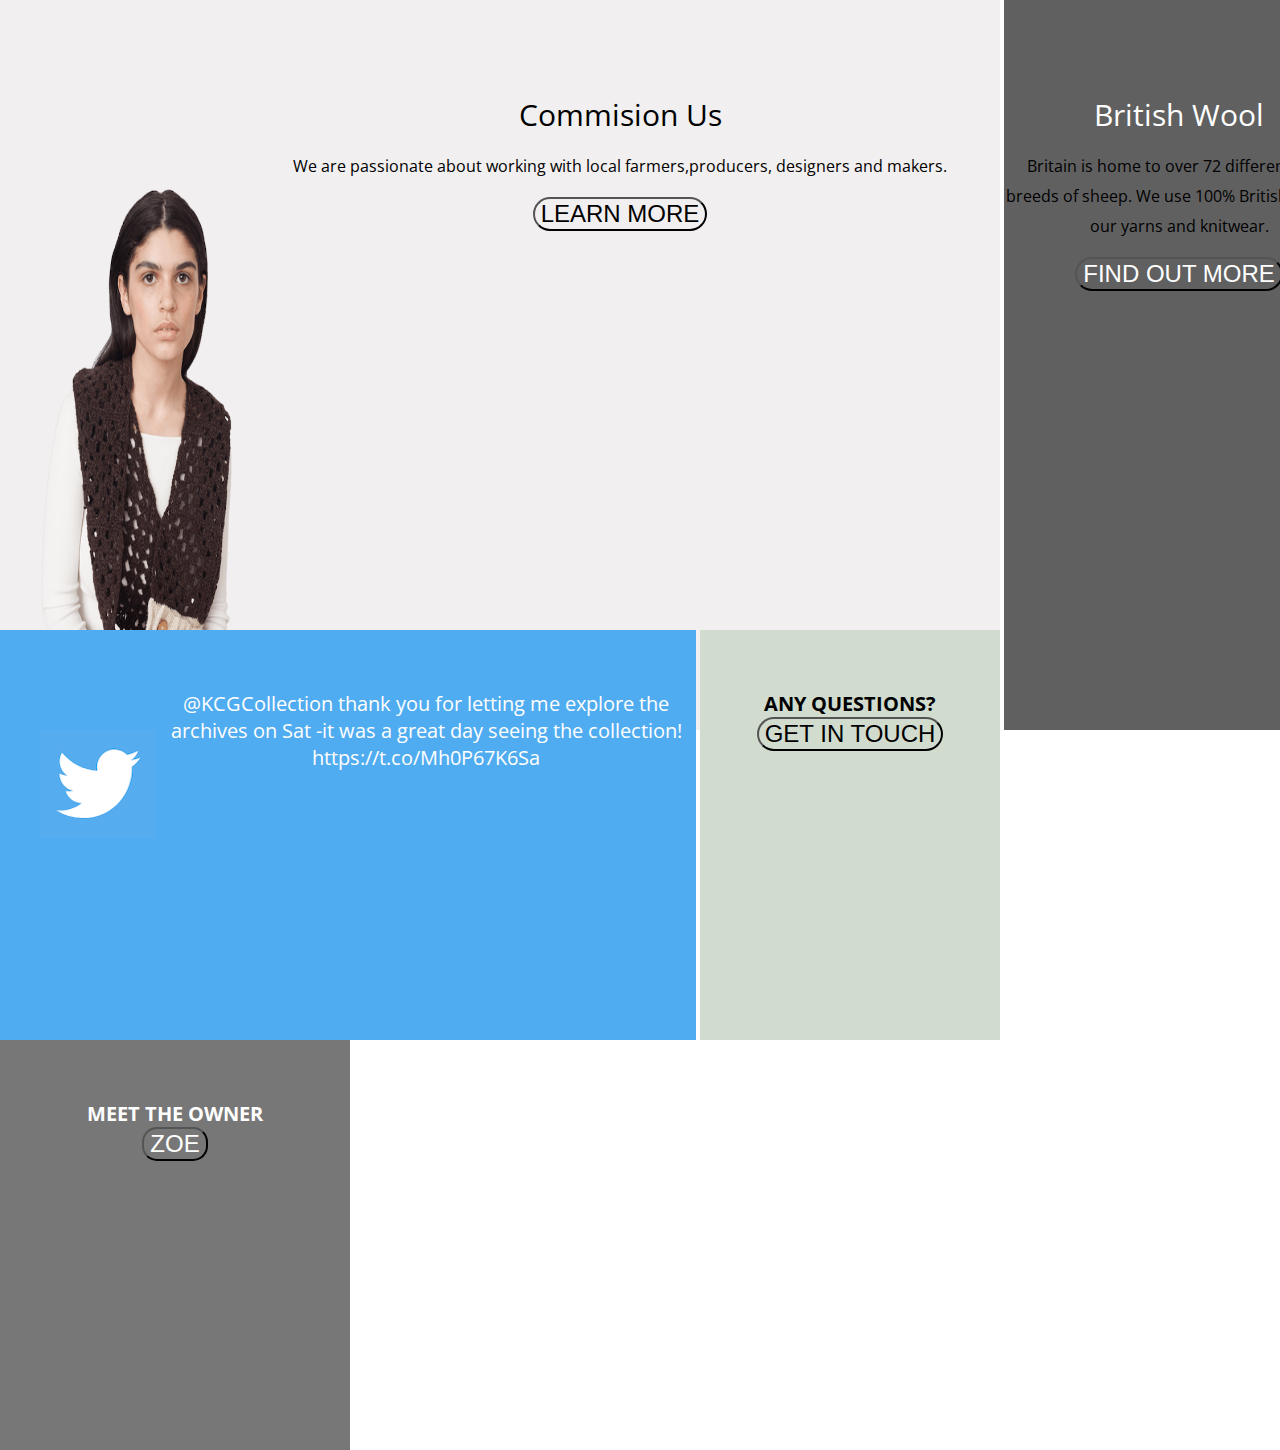
<file: exa02_13_14 2/index.html>
<!DOCTYPE html>
<html>
<head lang="es">
	<meta charset="utf-8">
	<title>Examen 02 practico Jesus Alfredo Silvas Zamudio</title>
	<link href="https://fonts.googleapis.com/css?family=Open+Sans" rel="stylesheet">
	<link rel="stylesheet" href="css/estilos.css">
</head>
<body>
	
		<section id="secc01">
		  <article id="secc01art1">
		     <img src="img/persona.png">
		     <span class="letragrande curs"> Commision Us</span>
		     <br>
		     <p> 
             We are passionate about working with local
             farmers,producers, designers and makers.
		     </p>
             <input type="button" value="LEARN MORE">
	      </article>
	      <article id="secc01art2">
		    <span class="letragrande blanca curs">British Wool</span>
		   <p>
		   	 Britain is home to over 72 different pure breeds of 
		    sheep. We use 100% British fibres in our yarns and
		    knitwear.
            <br>
		   </p>
		   
            <input type="button" value="FIND OUT MORE">
	      </article>
	    </section>
	
	
		<section id="secc02">
		   <article id="secc02art1">
		    <img src="img/twitter.png">
		    <span class="letramediana blanca" id="text1"> @KCGCollection thank you for letting
            me explore the archives on Sat -it
            was a great day seeing the collection!
            https://t.co/Mh0P67K6Sa
		    </span>
	       </article>
           <article id="secc02art2">
    	   <span class="letramediana negra nito">ANY QUESTIONS?</span>
    	   <br>
    	   <input type="button" value="GET IN TOUCH">
           </article>
           <article id="secc02art3">
    	   <span class="letramediana blanca nito">MEET THE OWNER</span>
    	   <br>
    	   <input type="button" value="ZOE">
          </article>
	    </section>
		
	
	
</body>
</html>
</file>
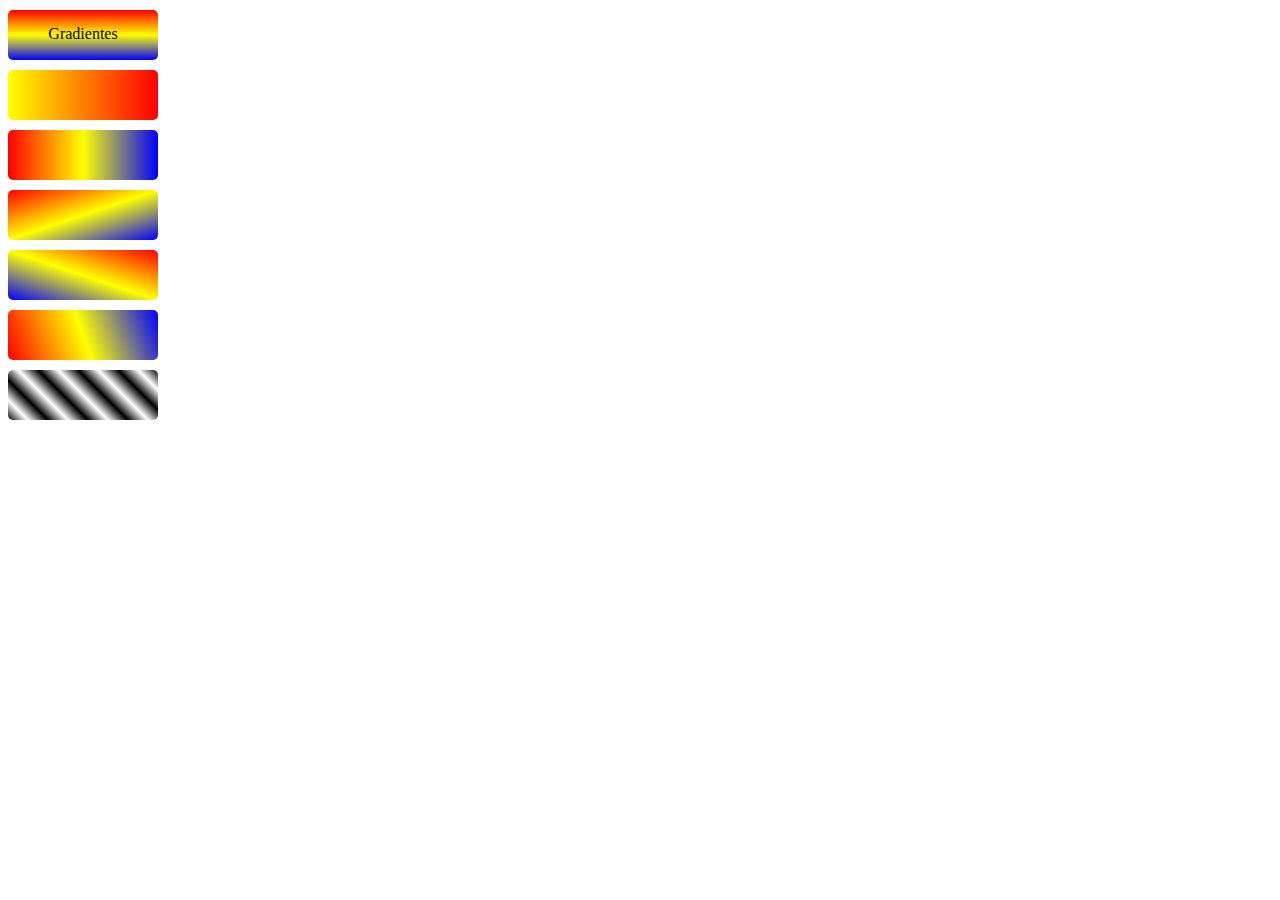
<file: Gradiente/index.html>
<!DOCTYPE html>
<html lang="en">
  <head>
    <meta charset="utf-8">
    <title>Gradientes</title>
    <link rel="stylesheet" href="css/gradientes.css">
  </head>
  <body>
    <article id="uno"><span class="texto"> Gradientes</span></article>
    <article id="dos"></article>
    <article id="tres"></article>
    <article id="cuatro"></article>
    <article id="cinco"></article>
    <article id="seis"></article>
    <article id="siete"></article>
  </body>
</html>
</file>
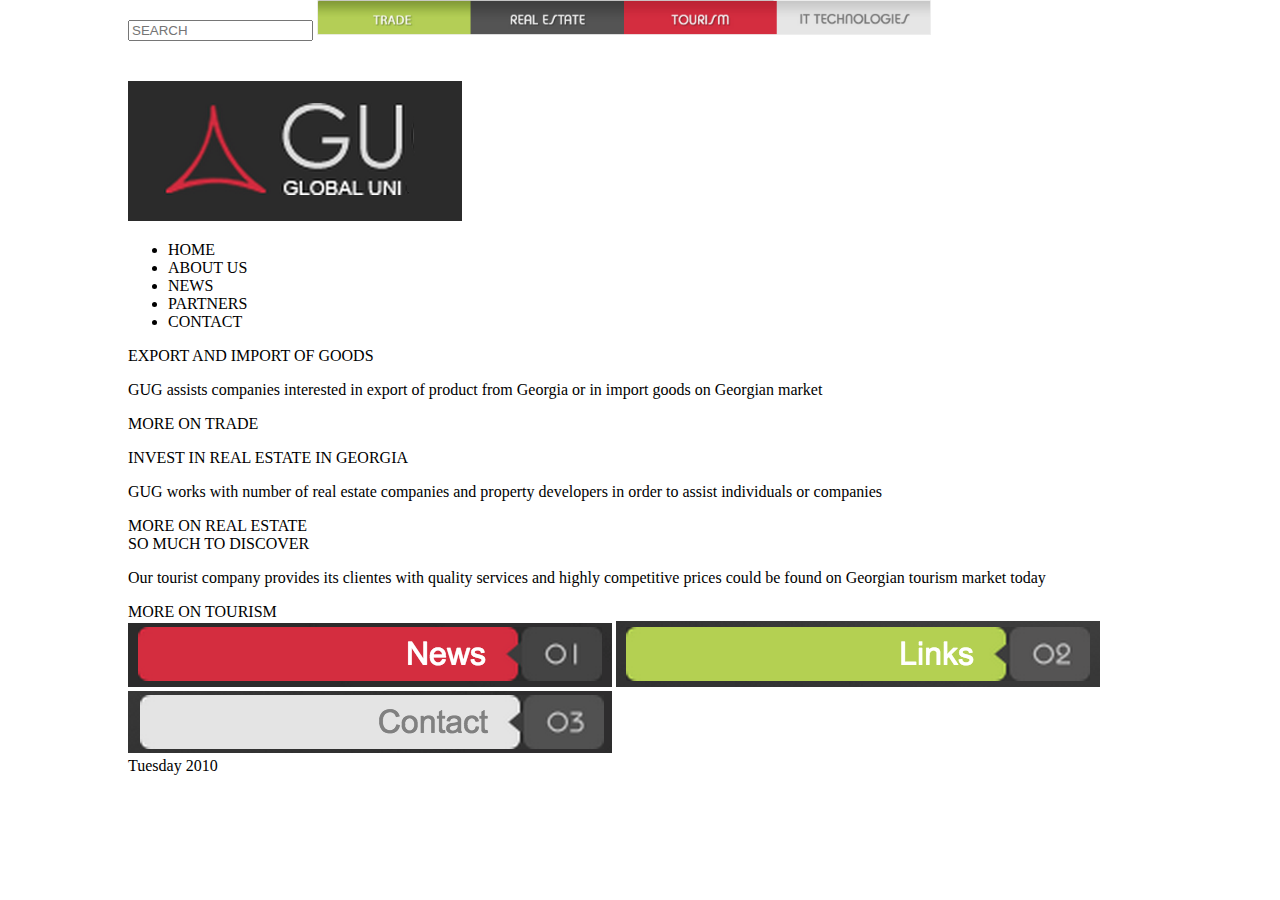
<file: practicacss03/index.html>
<!DOCTYPE html>
<html>
<head>
	<meta charset="utf-8">
	<title>Practica 03 HTML5+CSS3</title>
	<link rel="stylesheet" href="css/estilo.css">
</head>
<body>
      <header>
      	<input type="search"  placeholder="SEARCH" name="">
      	<img src="img/menu.png" alt="">
      </header>

      <section id="seccion01">
      	<article>
      		<img src="img/gu_logo.png" alt="">
      		<nav>
      			<ul>
      				<li class="colorblanco">HOME</li>
                    <li>ABOUT US</li>
                    <li>NEWS</li>
                    <li>PARTNERS</li>
                    <li>CONTACT</li>
      			</ul>
      		</nav>
      	</article>
      	<article>
      	    <span class="letragrande colorblanco">
      		EXPORT AND
      		IMPORT OF
      		GOODS
      	</span>
      	<p>
      	GUG assists companies interested
      	in export of product from Georgia
      	or in import goods on Georgian
      	market
      	<p>
      	<span class="letramediana colorblanco nito">
        MORE ON TRADE

      	</span>
      </article>
      	<article>
      		<span class="letragrande colorgris">
      			INVEST IN
      			REAL ESTATE
      			IN GEORGIA
      		</span>
      		<p>
      			GUG works with number of real estate companies and property
      			developers in order to assist individuals or companies
      		</p>
      		<span class="letramediana colorblanco nito">
      			MORE ON REAL ESTATE
      		</span>
      	</article>
      	<article>
      		<span class="letragrande colorblanco">
      			SO MUCH TO DISCOVER
      		</span>
      		<p>
      			Our tourist company provides its
      			clientes with quality services and
      			highly competitive prices could be
      			found on Georgian tourism market
      			today
      		</p>
      		<span class="letramediana colorblanco nito">
      			MORE ON TOURISM
      		</span>
      	</article>
      	<article>
      		<img src="img/news_rojo.png" alt="">
					<img src="img/news_verde.png" alt="">
					<img src="img/news_claro.png" alt="">
      	</article>
       </section>
			 <footer>
			 	Tuesday 2010
			 </footer>
</body>
</html>
</file>
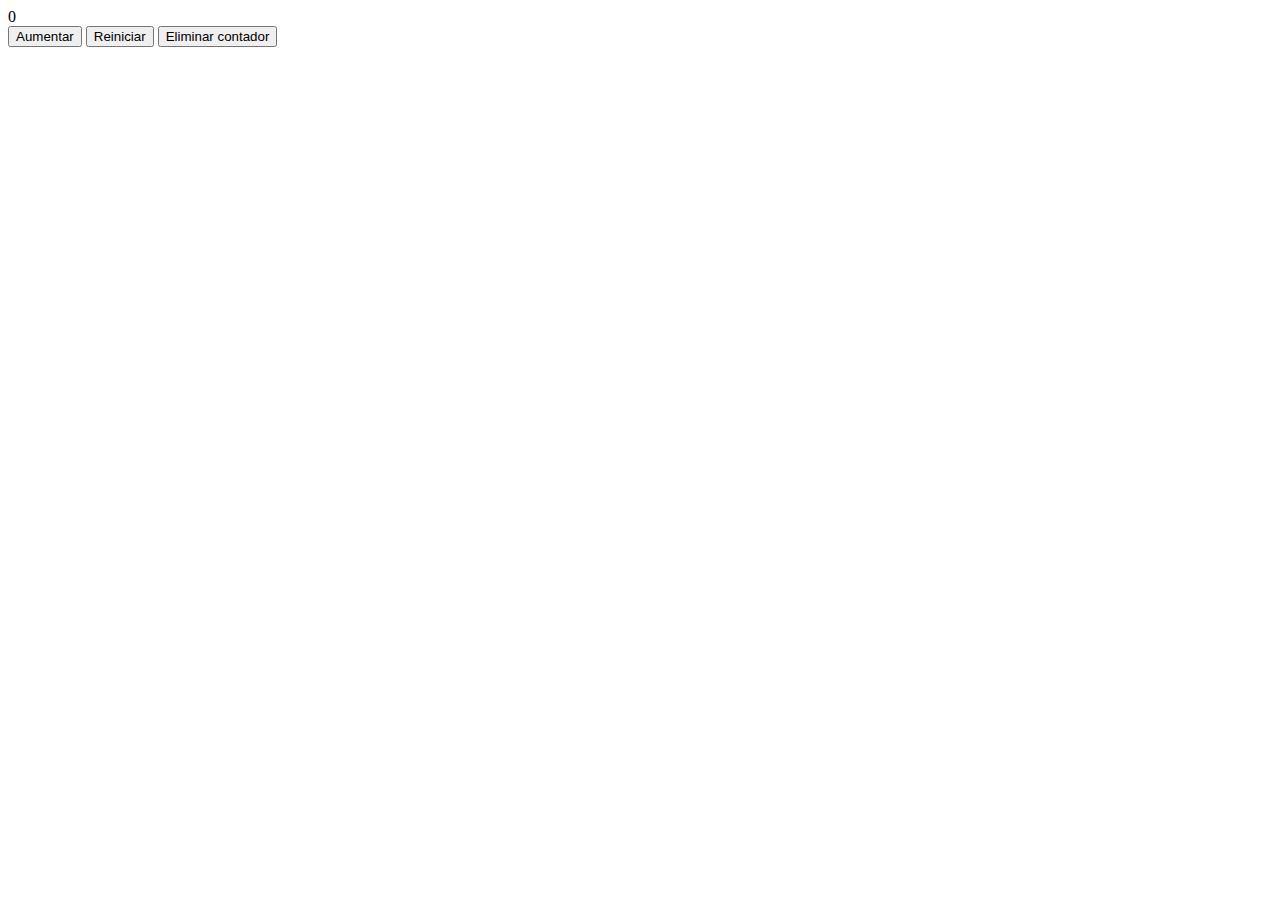
<file: almacenamientolocal.html>
<!DOCTYPE html>
<html lang="es">
<head>
	<meta charset="utf-8">
	<title>Local session storage</title>
</head>
<body>
  <div id="demo">0</div>
  <button onclick="aumentar();">Aumentar</button>
  <button onclick="reiniciar();">Reiniciar</button>
  <button onclick="eliminar();">Eliminar contador</button>
  <script>
     var imprimir = function(dato){
     	document.getElementById('demo').innerHTML = dato;
     }
     var aumentar = function(){
     	localStorage.cuenta++;
     	imprimir(localStorage.cuenta);
     }
     var reiniciar = function(){
     	localStorage.cuenta = 0;
     	imprimir(localStorage.cuenta);
     }
     var eliminar = function(){
     	localStorage.removeItem("cuenta");
     	imprimir(localStorage.cuenta);
     }

  	//Si el navegador soporta local storage
  	if(typeof(Storage) != "undefined"){
  		if(localStorage.cuenta){
  			imprimir(localStorage.cuenta);
  		}else{
  			localStorage.cuenta = 0;
  		}
  	} 
  </script>
</body>
</html>
</file>
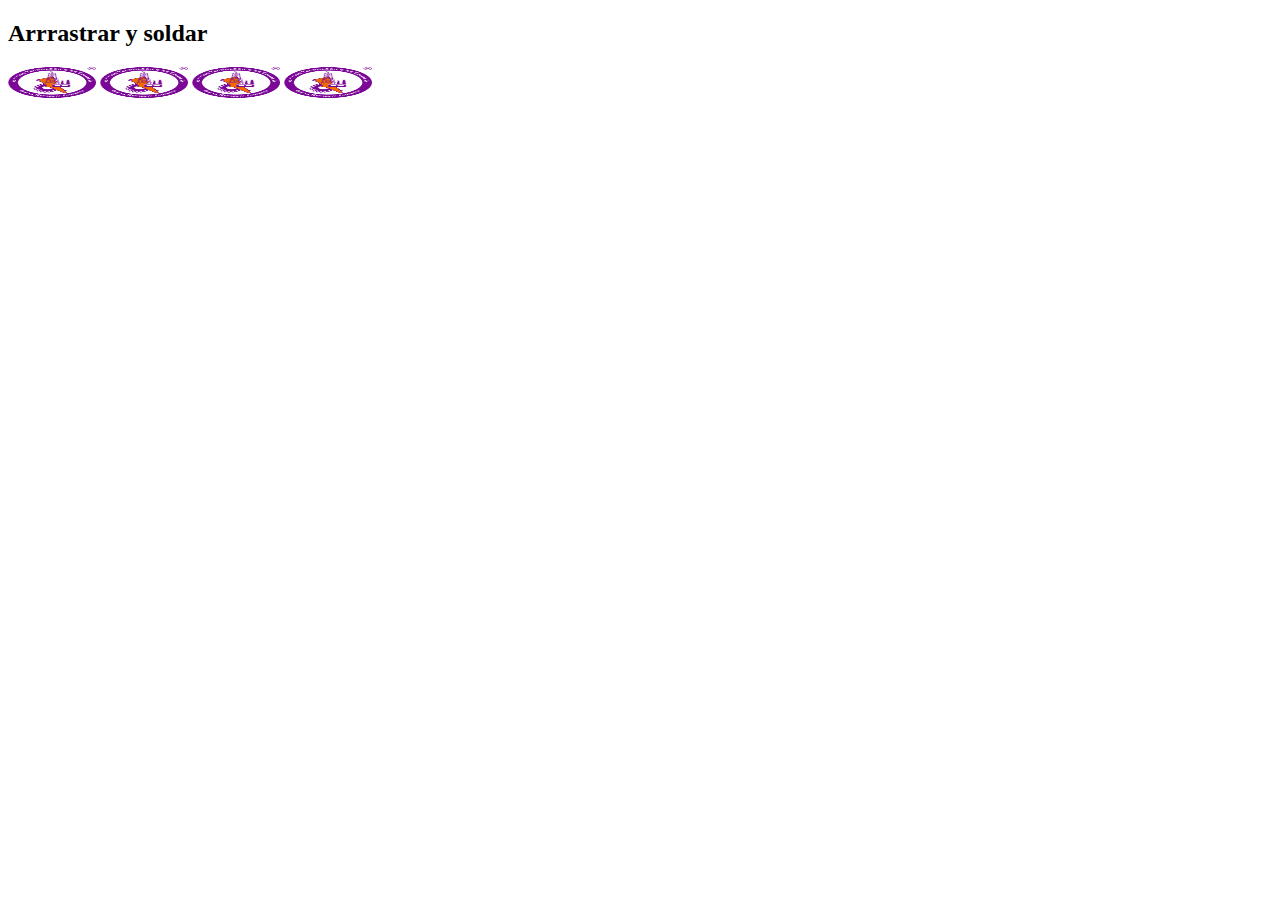
<file: arrastrarysoltar.html>
<!DOCTYPE html>
<html lang="es">
<head>
	<meta charset="utf-8">
	<title>Arrastrar y soltar</title>
</head>
<body>
  <h2>Arrrastrar y soldar</h2>
  <div id="div1">
  	<img src="img/logo.png" height="31" width="88" draggable="true"
  	ondragstart="drag(event)" id="arrastre1">
  	<img src="img/logo.png" height="31" width="88" draggable="true"
  	ondragstart="drag(event)" id="arrastre2">
  	<img src="img/logo.png" height="31" width="88" draggable="true"
  	ondragstart="drag(event)" id="arrastre3">
  	<img src="img/logo.png" height="31" width="88" draggable="true"
  	ondragstart="drag(event)" id="arrastre4">	
  </div>
  <div id="div2" ondragover="allowDrop(event)" ondrop="drop(event)">
  	
  </div>
</body>
</html>
</file>
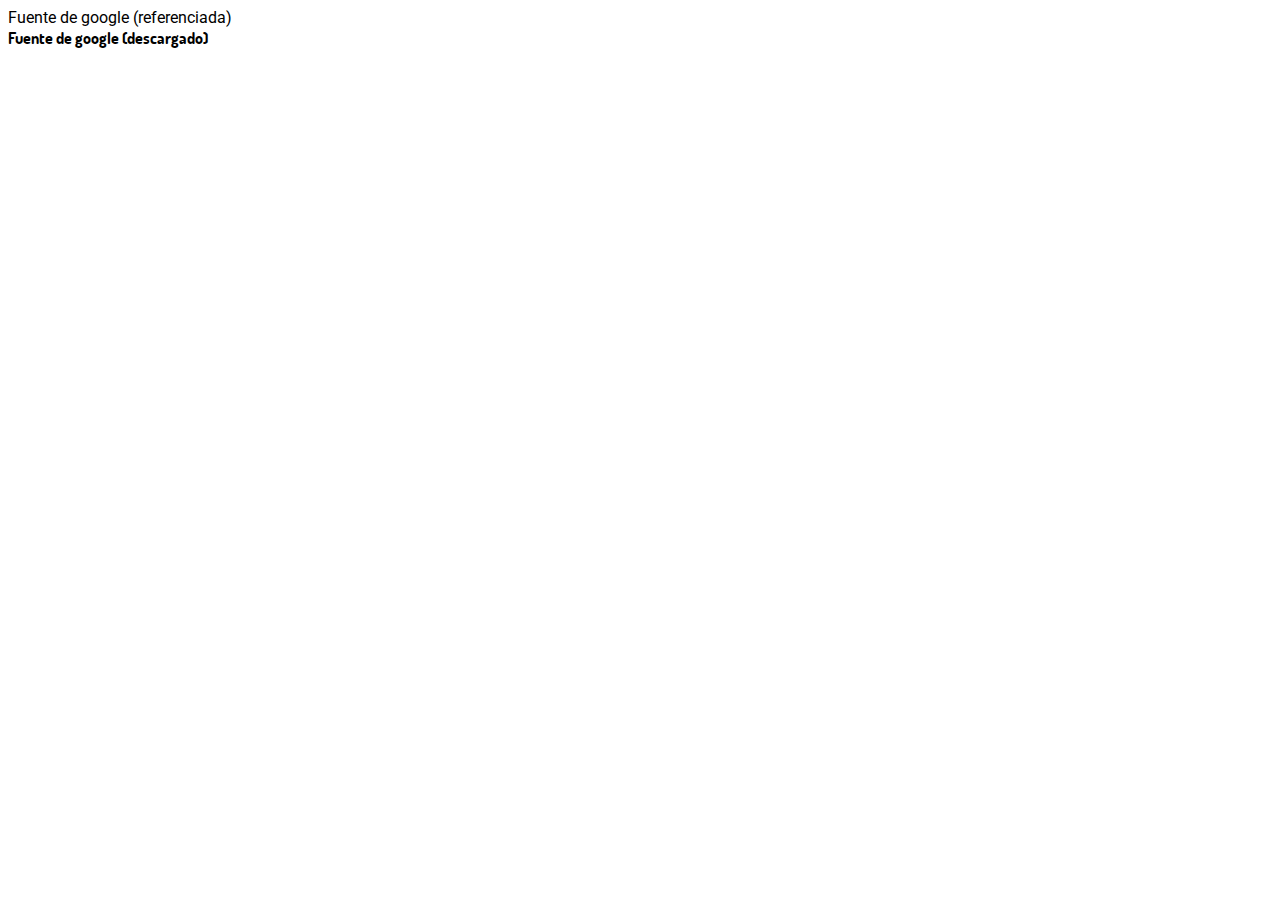
<file: fuentes.html>
<!DOCTYPE html>
<html lang="es">
<head>
	<meta charset="utf-8">
	<title>Fuentes</title>
	<link href="https://fonts.googleapis.com/css?family=Roboto" rel="stylesheet">
	<link rel="stylesheet" href="css/fuentes.css">
</head>
<body>
     <span id="textoReferenciado">
     	Fuente de google (referenciada)
     </span>
     <br>
     <span id="textoDescargado">
     	Fuente de google (descargado)
     </span>
</body>
</html>
</file>
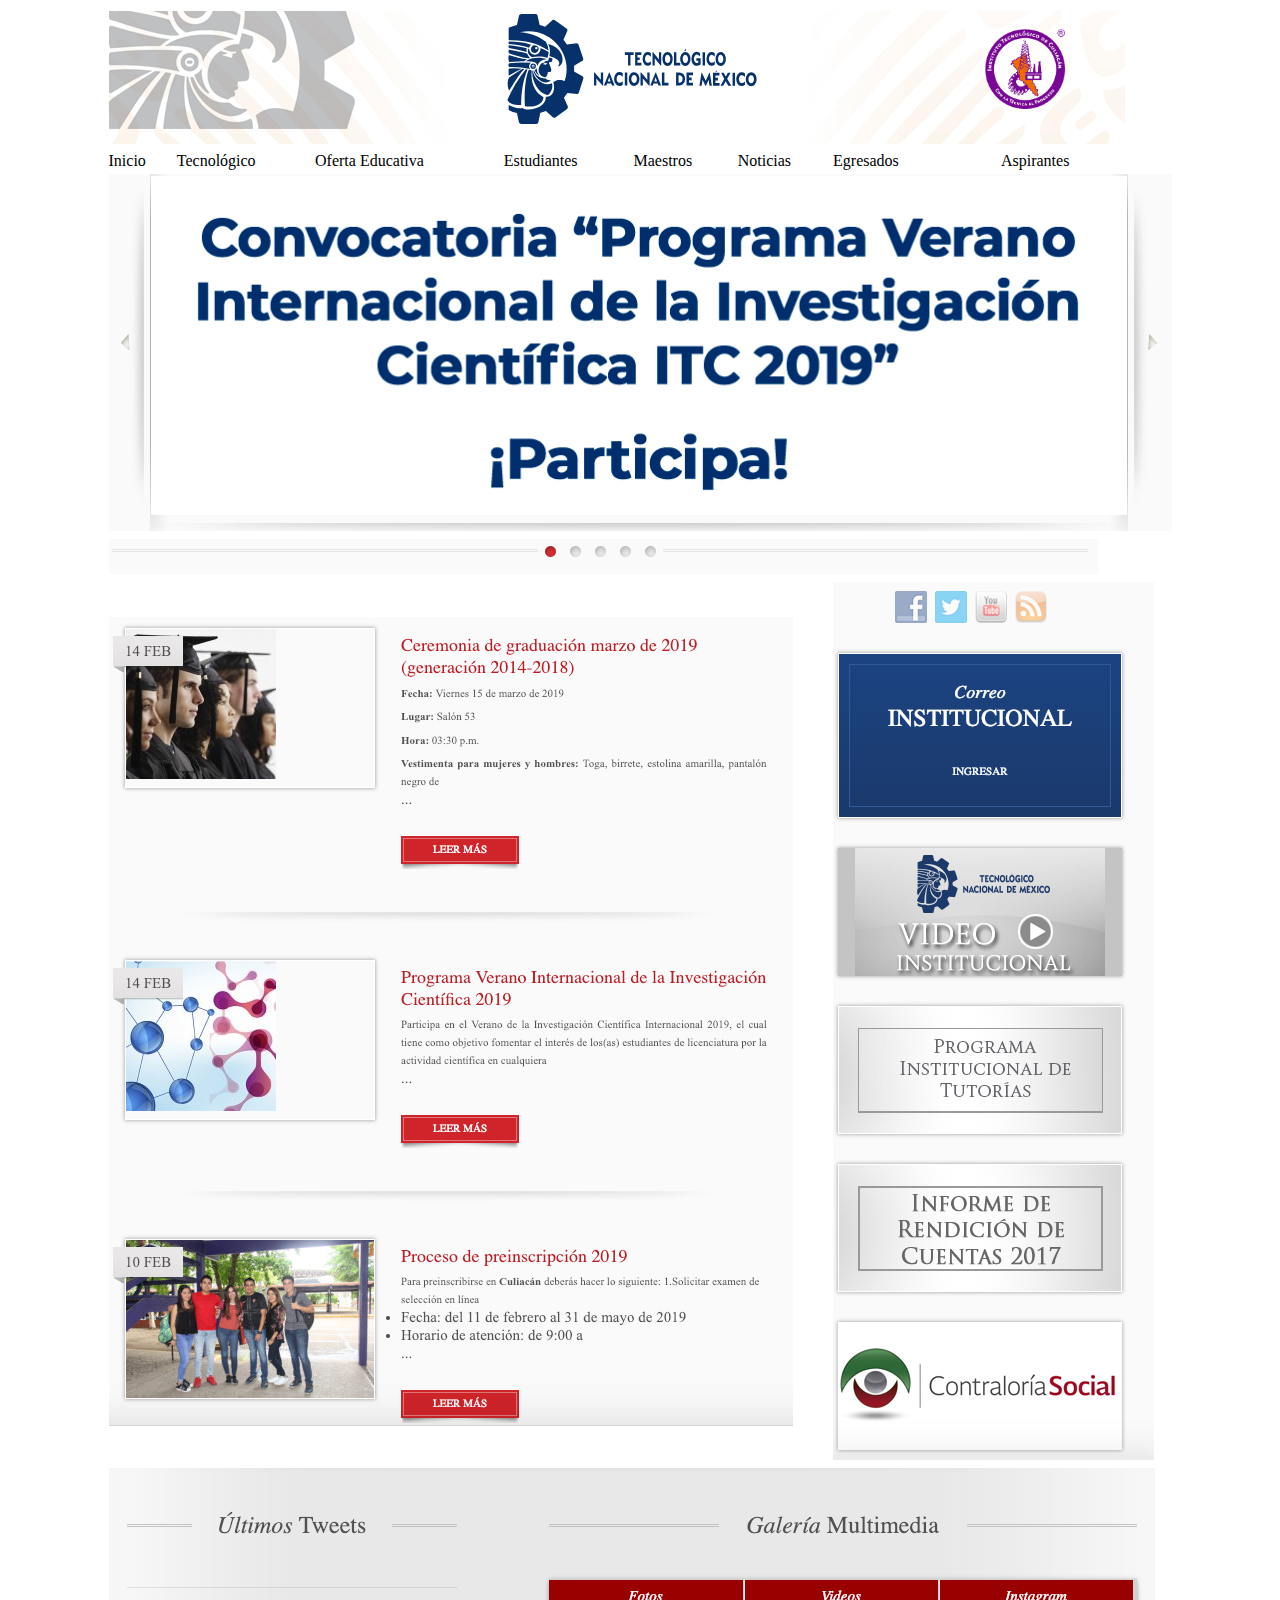
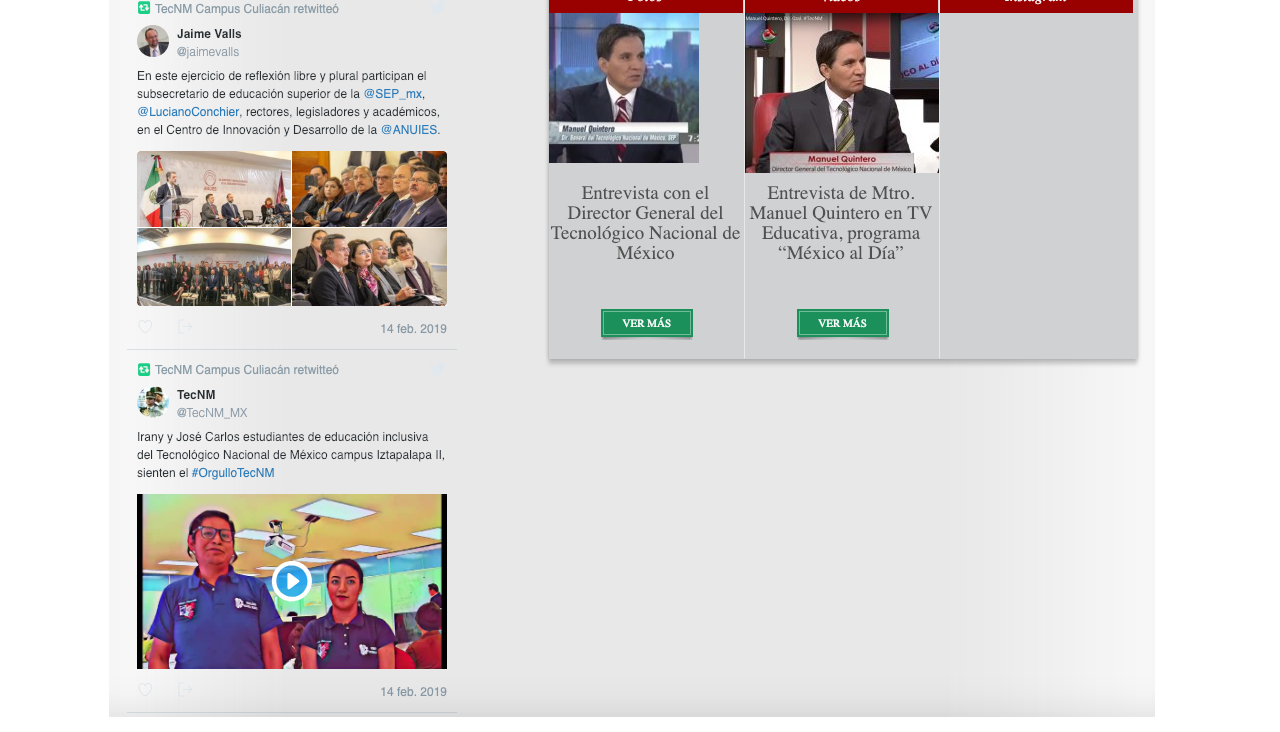
<file: itc.html>
<!DOCTYPE html>
<html>
<head>
	<title>P&aacute;gina del TEC</title>
</head>
<body>
    <table align="center">
    	<tr>
    		<td colspan=8>
    			<img src="img/banner_itc.png" alt="">
    		</td>
        </tr>
        <tr>
        	<td>Inicio</td>
        	<td>Tecnol&oacute;gico</td>
            <td>Oferta Educativa</td>
            <td>Estudiantes</td>
            <td>Maestros</td>
            <td>Noticias</td>
            <td>Egresados</td>
            <td>Aspirantes</td>
        </tr>
   		<tr>
    		<td colspan=8>
    			<img src="img/slider_itc.png" alt="">
    		</td>
        </tr>
        <tr>
    		<td colspan=8>
    			<img src="img/eleccion_itc.png" alt="">
    		</td>
        </tr>
        <tr>
    		<td colspan=6>
    			<img src="img/noticias_itc.png" alt="">
    		</td>
    		<td colspan=2>
    			<img src="img/columnalateral_itc.png" alt="">
    		</td>
        </tr>
        <tr>  <td colspan=8>
    			<img src="img/tweets_itc.png" alt="">
    		</td></tr>
    
    		
        
    </table>
</body>
</html>
</file>
<file: exa02_13_14 2/css/estilos.css>
body{
	font-family: 'Open Sans', sans-serif;
	font-size: 16px;
	margin: 0px auto;
}
#secc01{
   width: 2000px;
   height: 630px;
}

#secc01 article{
	line-height: 30px;
    display: inline-block;
    vertical-align:  top;
}
#secc01art1 input{
	background: transparent;
	font-size: 24px;
	border-color: black;
	border-radius: 60px;
}
#secc01art2 input{
	background: transparent;
	font-size: 24px;
	color: white;
	border-color: black;
	border-radius: 60px;
}
#secc01art1{
	padding-top: 100px;
	background: #f1efef;
	width: 1000px;
	height: 630px;
	text-align: center;
}
#secc01art2{
	padding-top: 100px;
	background: #606060;
	width: 350px;
	height: 630px;
	text-align: center;
}
#secc01 article img{
	padding-left: 40px;
	padding-top: 80px;
	float: left;
	width: 200px;
	height: 550px; 
}

#secc02 article{
	display: inline-block;
	vertical-align:  top;

}
#secc02 article img{
padding-left: 40px;
padding-top: 40px;
float: left;
width: 100;
height: 100;
}
#secc02art1{
	padding-top: 60px;
	background: #50acf0;
	width: 696px;
	height: 350px;
	text-align: center;
}
#secc02art2{
padding-top: 60px;
background: #d1dccf;
width: 300px;
height: 350px;
text-align: center;

}
#secc02art3{
	padding-top: 60px;
background: #787777;
width: 350px;
height: 350px;
text-align: center;
}
#secc02art2 input{
    background: transparent;
	font-size: 24px;
	color: black;
	border-color: black;
	border-radius: 50px;
}
#secc02art3 input{
    background: transparent;
	font-size: 24px;
	color: white;
	border-color: black;
	border-radius: 15px;
}
#text1{
	padding-top: 30px;
}
.letragrande{
	padding-top: 150px;
	font-size: 30px;
}
.letramediana{
	font-size: 20px;
}
.blanca{
	color:#FEFEFE;
}

 .nito{
	font-weight: bold;
	text-decoration: none;
}
</file>
<file: Gradiente/css/gradientes.css>
article{
  border-radius: 5px;
  height: 50px;
  margin-top: 10px;
  width: 150px;
  text-align: center;
}
#uno{
  /* Si no soporta gradientes */
  background: red;
  /* opera */
  background: -o-linear-gradient(rgba(255, 0, 0, 1),rgba(255, 255, 0, 1),blue);
  /* mozilla */
  background: -moz-linear-gradient(rgba(255, 0, 0, 1),rgba(255, 255, 0, 1),blue);
  /* microsoft edge */
  background: -ms-linear-gradient(rgba(255, 0, 0, 1),rgba(255, 255, 0, 1),blue);
  /* safari */
  background: -webkit-linear-gradient(rgba(255, 0, 0, 1),rgba(255, 255, 0, 1),blue);
}
#dos{
  /* Si no soporta gradientes */
  background: red;
  /* opera */
  background: -o-linear-gradient(to left,red,yellow);
  /* mozilla */
  background: -moz-linear-gradient(to left,red,yellow);
  /* microsoft edge */
  background: -ms-linear-gradient(to left,red,yellow);
  /* safari */
  background: -webkit-linear-gradient(to left,red,yellow);
  background: linear-gradient(to left,red,yellow);
}
#tres{
  /* Si no soporta gradientes */
  background: red;
  /* opera */
  background: -o-linear-gradient(to right,red,yellow,blue);
  /* mozilla */
  background: -moz-linear-gradient(to right,red,yellow,blue);
  /* microsoft edge */
  background: -ms-linear-gradient(to right,red,yellow,blue);
  /* safari */
  background: -webkit-linear-gradient(to right,red,yellow,blue);
  background: linear-gradient(to right,red,yellow,blue);
}
#cuatro{
  /* Si no soporta gradientes */
  background: red;
  /* opera */
  background: -o-linear-gradient(to right bottom,red,yellow,blue);
  /* mozilla */
  background: -moz-linear-gradient(to right bottom,red,yellow,blue);
  /* microsoft edge */
  background: -ms-linear-gradient(to right bottom,red,yellow,blue);
  /* safari */
  background: -webkit-linear-gradient(to right bottom,red,yellow,blue);
  background: linear-gradient(to right bottom,red,yellow,blue);
}
#cinco{
  /* Si no soporta gradientes */
  background: red;
  /* opera */
  background: -o-linear-gradient(to left bottom,red,yellow,blue);
  /* mozilla */
  background: -moz-linear-gradient(to left bottom,red,yellow,blue);
  /* microsoft edge */
  background: -ms-linear-gradient(to left bottom,red,yellow,blue);
  /* safari */
  background: -webkit-linear-gradient(to left bottom,red,yellow,blue);
  background: linear-gradient(to left bottom,red,yellow,blue);
}
#seis{
  /* Si no soporta gradientes */
  background: red;
  /* opera */
  background: -o-linear-gradient(70deg,red,yellow,blue);
  /* mozilla */
  background: -moz-linear-gradient(70deg,red,yellow,blue);
  /* microsoft edge */
  background: -ms-linear-gradient(70deg,red,yellow,blue);
  /* safari */
  background: -webkit-linear-gradient(70deg,red,yellow,blue);
  background: linear-gradient(70deg,red,yellow,blue);
}
#siete{
  /* Si no soporta gradientes */
  background: red;
  /* opera */
  background: -o-repeating-linear-gradient(45deg,black,white,blue 20%);
  /* mozilla */
  background: -moz-repeating-linear-gradient(45deg,black,white,blue 20%);
  /* microsoft edge */
  background: -ms-repeating-linear-gradient(45deg,black,white,blue 20%);
  /* safari */
  background: -webkit-repeating-linear-gradient(45deg,black,white,blue 20%);
  background: repeating-linear-gradient(45deg,black,white,black 20%);
}
.texto{
  position: relative;
  top:15px;
}
</file>
<file: practicacss03/css/estilo.css>
body{
  font-size: 16px;
	margin: 0px auto;
	max-width: 1024px;
}
header{
	margin-bottom: 40px;
}
header img{

	float: relative;
	width: 60%;
	height: 30%;
}
</file>
<file: css/fuentes.css>
@font-face{
	font-family: Dosis;
	src:url("Dosis/Dosis-Bold.ttf");
}
#textoReferenciado{
	font-family: 'Roboto', sans-serif;
}

#textoDescargado{
      font-family: 'Dosis' , sans-serif;
}
</file>
